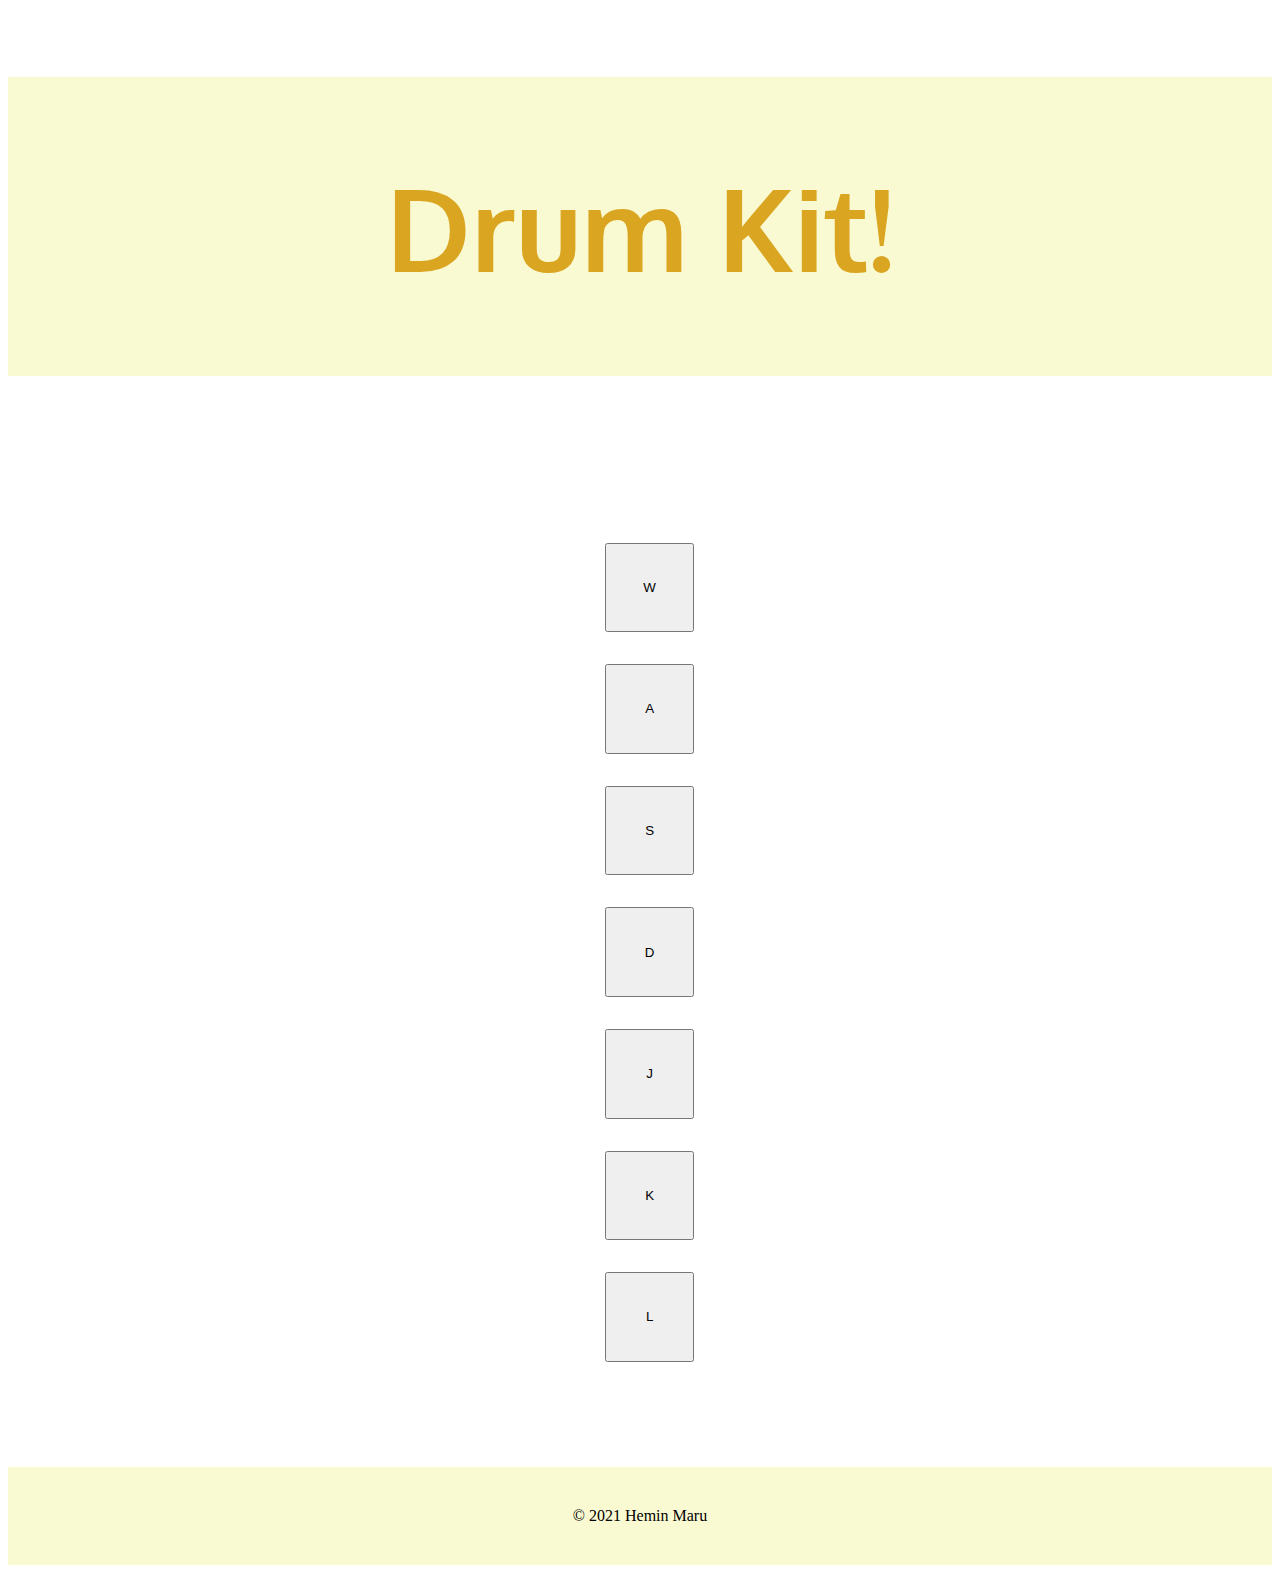
<file: Drum Kit-Master/Drum Kit/index.html>
<!doctype html>
<html lang="en">
  <head>
    <meta charset="utf-8">
    <link rel="preconnect" href="https://fonts.gstatic.com">
<link href="https://fonts.googleapis.com/css2?family=Oxygen:wght@300&display=swap" rel="stylesheet">
    <meta name="viewport" content="width=device-width, initial-scale=1">

    <link rel="stylesheet" href="style.css">
    <link href="https://cdn.jsdelivr.net/npm/bootstrap@5.0.0/dist/css/bootstrap.min.css" rel="stylesheet" integrity="sha384-wEmeIV1mKuiNpC+IOBjI7aAzPcEZeedi5yW5f2yOq55WWLwNGmvvx4Um1vskeMj0" crossorigin="anonymous">

    <title>Drum Kit</title>
  </head>
  <body>
    <div class="head">
        <h1 class="title">Drum Kit!</h1>
    </div>
    <div class="row drumrow">
        <div class="col-md-3 col-lg-1 col-sm-4 column">
            <button class="w drum">W</button>
        </div>
        <div class="col-md-3 col-lg-1 col-sm-4 column">
            <button class="a drum">A</button>
        </div>
        <div class="col-md-3 col-lg-1 col-sm-4 column">
            <button class="s drum">S</button>
        </div>
        <div class="col-md-3 col-lg-1 col-sm-4 column">
            <button class="d drum">D</button>
        </div>
        <div class="col-md-3 col-lg-1 col-sm-4 column">
            <button class="j drum">J</button>
        </div>
        <div class="col-md-3 col-lg-1 col-sm-4 column">
            <button class="k drum">K</button>
        </div>
        <div class="col-md-3 col-lg-1 col-sm-4 column">
            <button class="l drum">L</button>
        </div>
    </div>
    <div>
        <p class="copyright">© 2021 Hemin Maru</p>
    </div>

    <script src="index.js"></script>
    <script src="https://cdn.jsdelivr.net/npm/bootstrap@5.0.0/dist/js/bootstrap.bundle.min.js" integrity="sha384-p34f1UUtsS3wqzfto5wAAmdvj+osOnFyQFpp4Ua3gs/ZVWx6oOypYoCJhGGScy+8" crossorigin="anonymous"></script>
  </body>
</html>
</file>
<file: Drum Kit-Master/Drum Kit/style.css>
.title {
    color: goldenrod;
    font-size: 9vw;
    font-family: 'Oxygen', sans-serif;
    text-align: center;
    padding: 6vw;
}

.head {
    background-color: lightgoldenrodyellow;
}

.drum {
    width: 7vw;
    height:7vw;
}

.column {
    margin: 2.5vw;
}

.drumrow {
    padding: 4.5vw;
    padding-left: 6vw;
    text-align: center;
}

.copyright {
    background-color: lightgoldenrodyellow;
    padding: 3.1vw;
    margin-bottom: 0;
    text-align: center;
}
</file>
